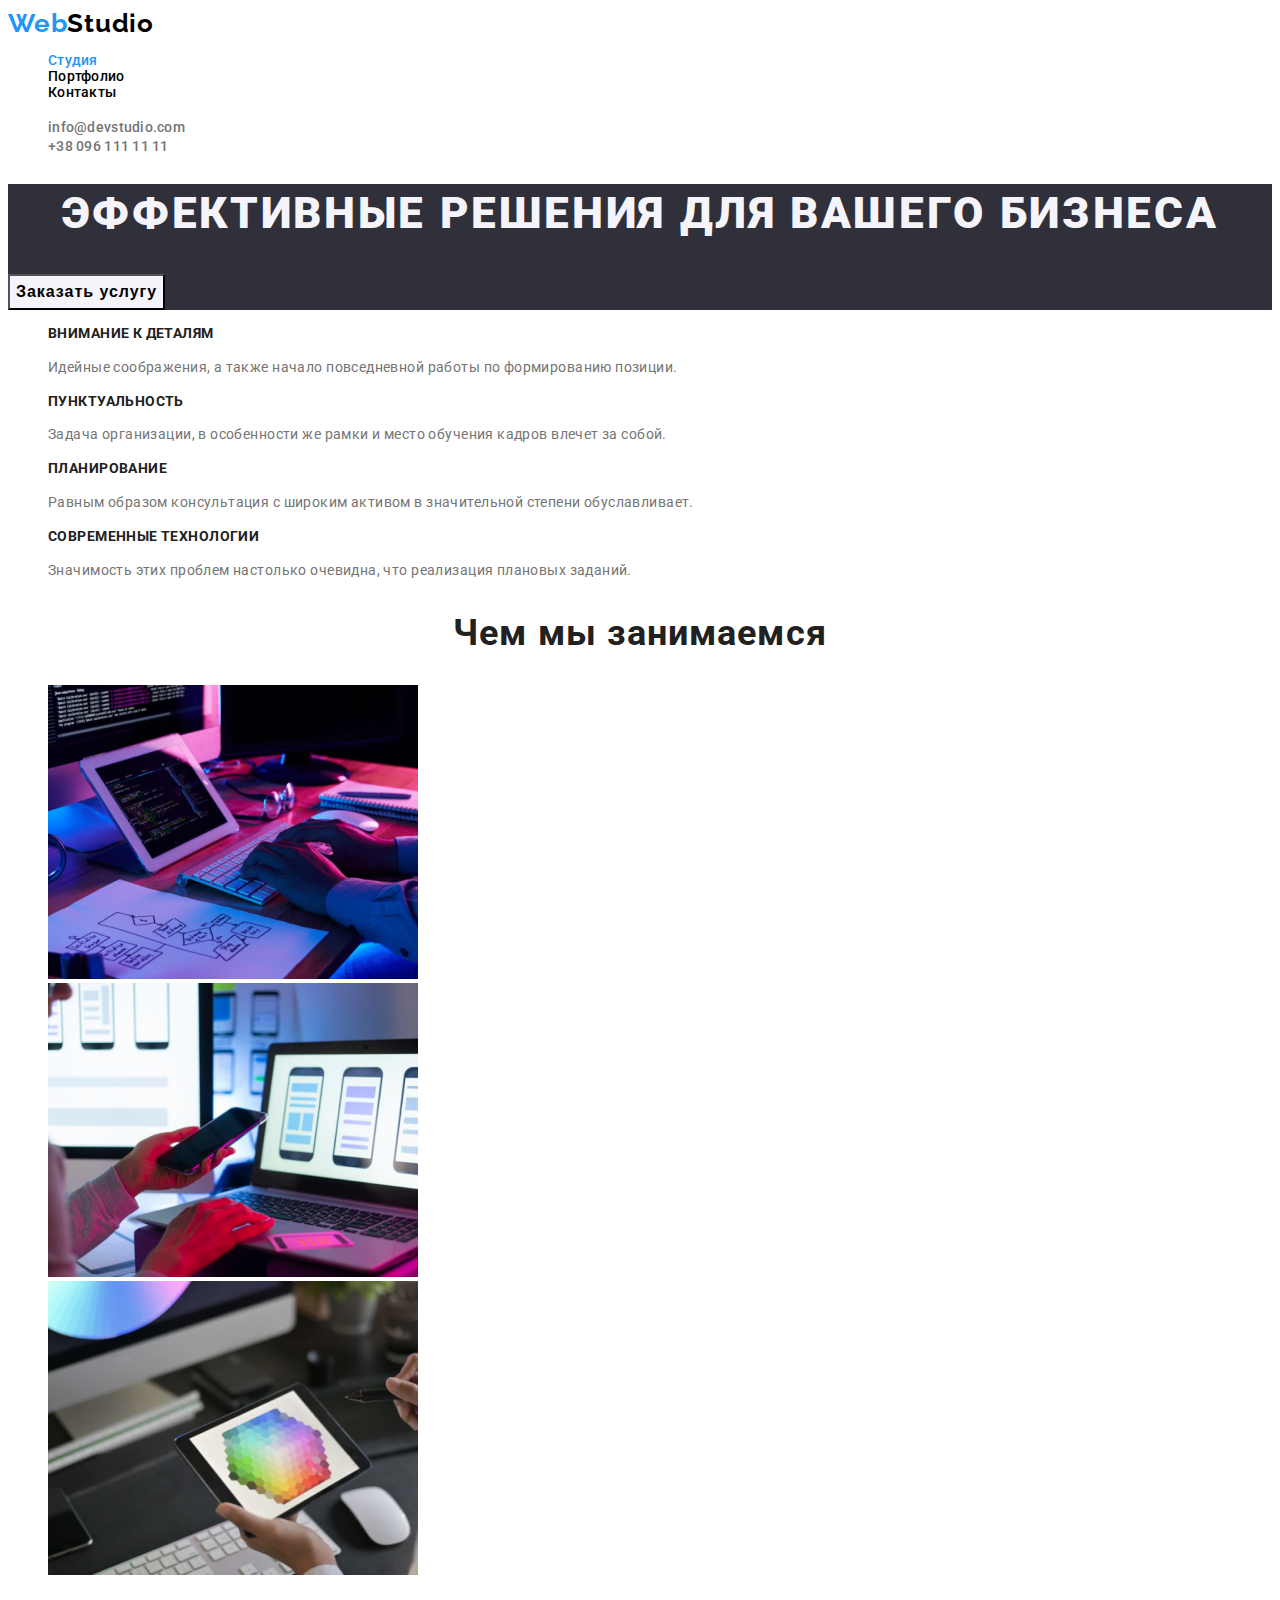
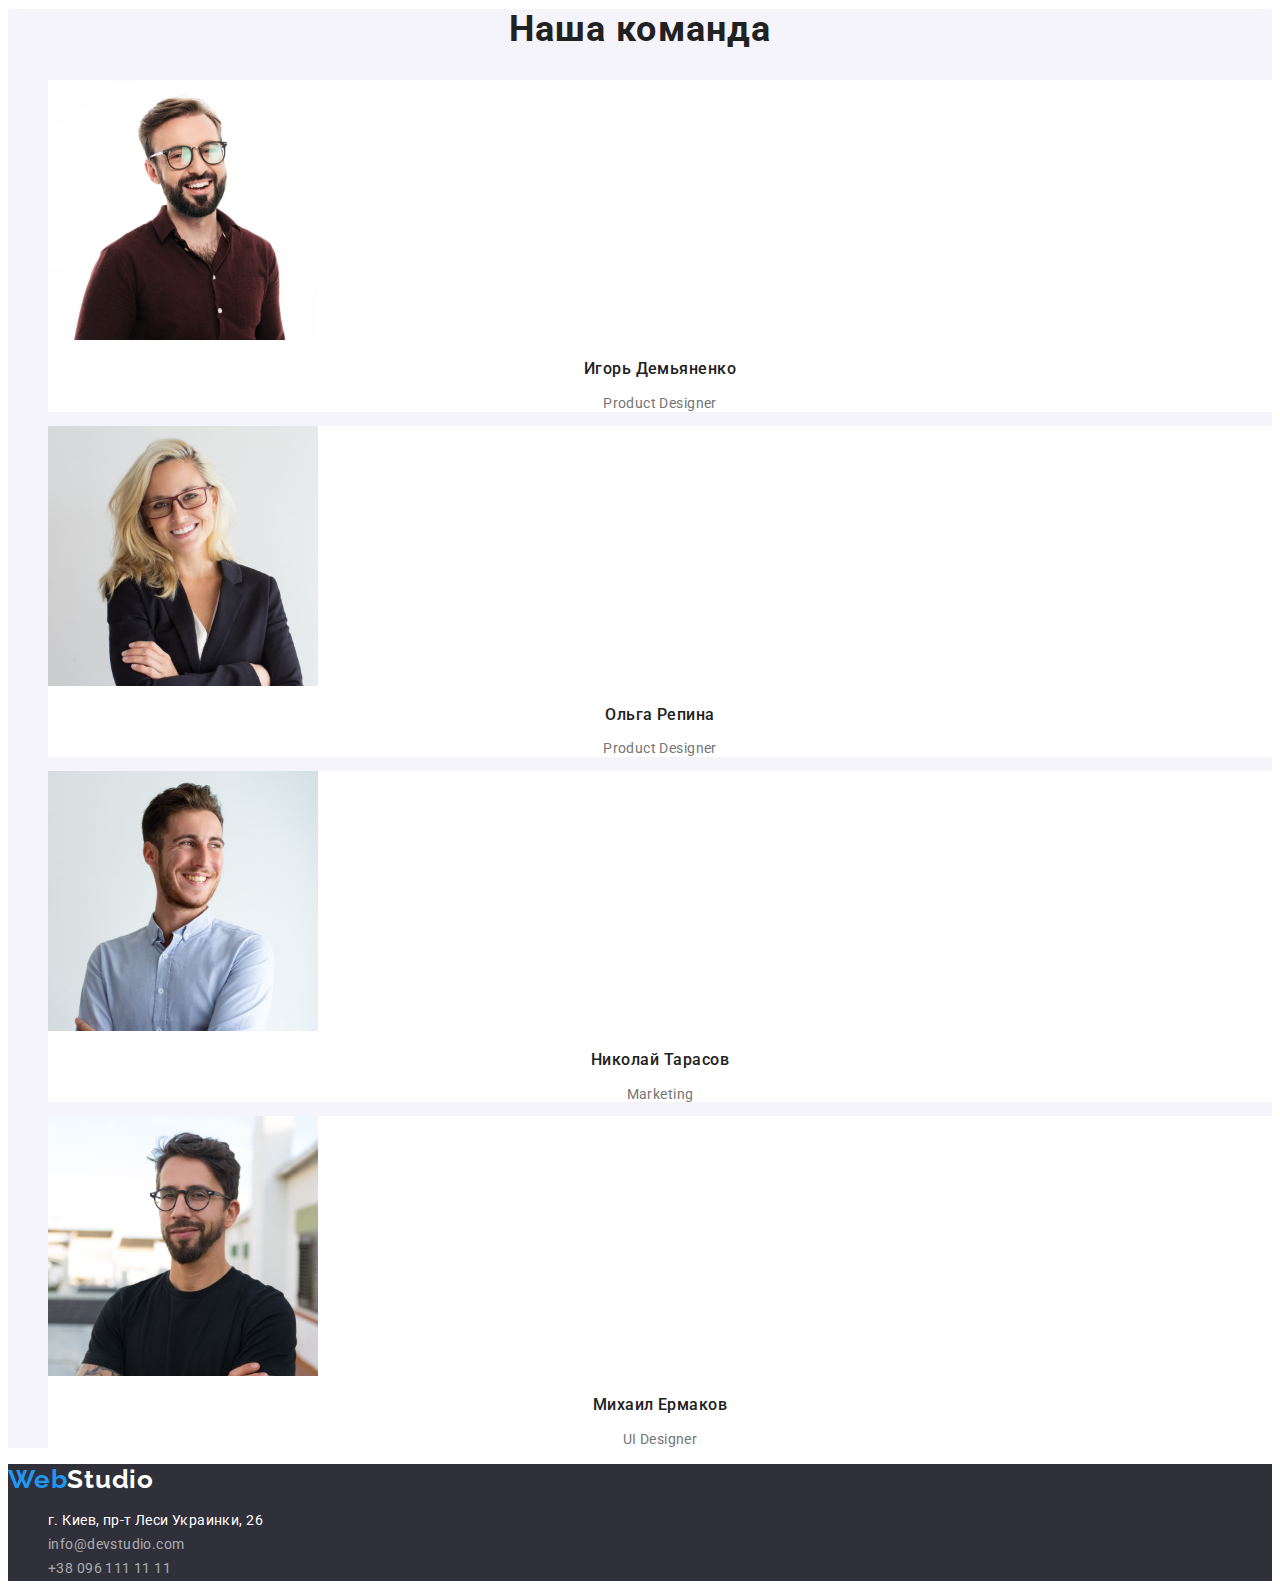
<file: index.html>
<!DOCTYPE html>
<html lang="ru">
<head>
    <meta charset="UTF-8">
    <meta http-equiv="X-UA-Compatible" content="IE=edge">
    <meta name="viewport" content="width=device-width, initial-scale=1.0">
    <title>Web Studio</title>
<link rel="preconnect" href="https://fonts.googleapis.com">
<link rel="preconnect" href="https://fonts.gstatic.com" crossorigin>
<link href="https://fonts.googleapis.com/css2?family=Raleway:wght@700&family=Roboto:wght@400;500;700;900&display=swap"
    rel="stylesheet">
    <link rel="stylesheet" href="./css/styles.css">
</head>
<body>
    <!--Header-->
    <header class="header">
        <nav class="header-nav">
            <a class="logo" href="./index.html"><span class="style-web">Web</span>Studio</a>
            <ul class="links">
                <li><a class="link-current" href="./index.html">Студия</a></li>
                <li><a class="link" href="./portfolio.html">Портфолио</a></li>
                <li><a class="link" href="#">Контакты</a></li>
            </ul>
        </nav>
            <ul class="contacts">
                <li><a class="link-mail" href="mailto:info@devstudio.com">info@devstudio.com</a></li>
                <li><a class="link-tel" href="tel:+380961111111">+38 096 111 11 11</a></li>
            </ul>
    </header>
    <!--MainText-->
    <main>
    <section class="main">
        <h1 class="hero-text">Эффективные решения для вашего бизнеса</h1>
        <button class="button" type="button">Заказать услугу</button>
    </section>
    <!--feature-->
    <section class="feature"> 
        <!-- <h2 class="hiden">Преимущества</h2> -->
        <ul class="feature-list">
            <li class="feature-item"><h3 class="title">Внимание к деталям</h3>
                <p class="text">Идейные соображения, а также начало повседневной работы по формированию позиции.</p>
            </li>
            <li class="feature-item"><h3 class="title">Пунктуальность</h3>
                <p class="text">Задача организации, в особенности же рамки и место обучения кадров влечет за собой.</p>
            </li>
            <li class="feature-item"><h3 class="title">Планирование</h3>
                <p class="text">Равным образом консультация с широким активом в значительной степени обуславливает.</p>
            </li>
            <li class="feature-item"><h3 class="title">Современные технологии</h3>
                <p class="text">Значимость этих проблем настолько очевидна, что реализация плановых заданий.</p>
            </li>
        </ul>
    </section>
     <!--Whatwedo-->
    <section class="project">
        <h2 class="section-title">Чем мы занимаемся</h2>
        <ul class="project-list">
        <li class="project-item"><img src="./images/whatwedo1.jpg" alt="Десктопные приложения" width="370" height="294"></li>
        <li class="project-item"><img src="./images/whatwedo2.jpg" alt="Мобильные приложения" width="370" height="294"></li>
        <li class="project-item"><img src="./images/whatwedo3.jpg" alt="Дизайнерские решения" width="370" height="294"></li>
        </ul>
    </section>
    <!--OurTeam-->
        <section class="team">
            <h2 class="section-title">Наша команда</h2>
            <ul class="team-list">
                <li class="team-item"><img src="./images/ihordemyanenko.jpg" alt="первый член команды Игорь Демьяненко" width="270"> 
                    <h3 class="name-title">Игорь Демьяненко</h3> 
                     <p class="position-text">Product Designer</p>
                </li>
                <li class="team-item"><img src="./images/olharepina.jpg" alt="второй член команды Ольга Репина" width="270"> 
                    <h3 class="name-title">Ольга Репина</h3> 
                     <p class="position-text">Product Designer</p>
                </li>
                <li class="team-item"><img src="./images/mykolatarasov.jpg" alt="третий член команды Николай Тарасов" width="270"> 
                     <h3 class="name-title">Николай Тарасов</h3> 
                     <p class="position-text">Marketing</p>
                </li>
                <li class="team-item"><img src="./images/mihayloermakov.jpg" alt="четвертый член команды Михаил Ермаков" width="270">
                    <h3 class="name-title">Михаил Ермаков</h3>
                    <p class="position-text">UI Designer</p></li>
            </ul>
        </section>
    </main>
    <!--Footer-->
    <footer class="footer">
        <a class="logo" href="./index.html"><span class="style-web">Web</span>Studio</a>
        <!--Address-->
        <address class="address-footer">
            <ul class="address-list">
            <li class="address-item">
                <a class="address-map" href="https://www.google.com/maps/place/%D0%B1%D1%83%D0%BB.+%D0%9B%D0%B5%D1%81%D0%B8+%D0%A3%D0%BA%D1%80%D0%B0%D0%B8%D0%BD%D0%BA%D0%B8,+26,+%D0%9A%D0%B8%D0%B5%D0%B2,+02000/@50.4265807,30.5361971,17z/data=!3m1!4b1!4m5!3m4!1s0x40d4cf0e033ecbe9:0x57a4dffefec77da0!8m2!3d50.4265807!4d30.5383858" >г. Киев, пр-т Леси Украинки, 26</a></li>
            <li class="address-item"><a class="address-mail" href="mailto:info@devstudio.com">info@devstudio.com</a></li>
            <li class="address-item"><a class="address-tel" href="tel:+380961111111">+38 096 111 11 11</a></li>
            </ul>
        </address>
    </footer>
</body>
</html>
</file>
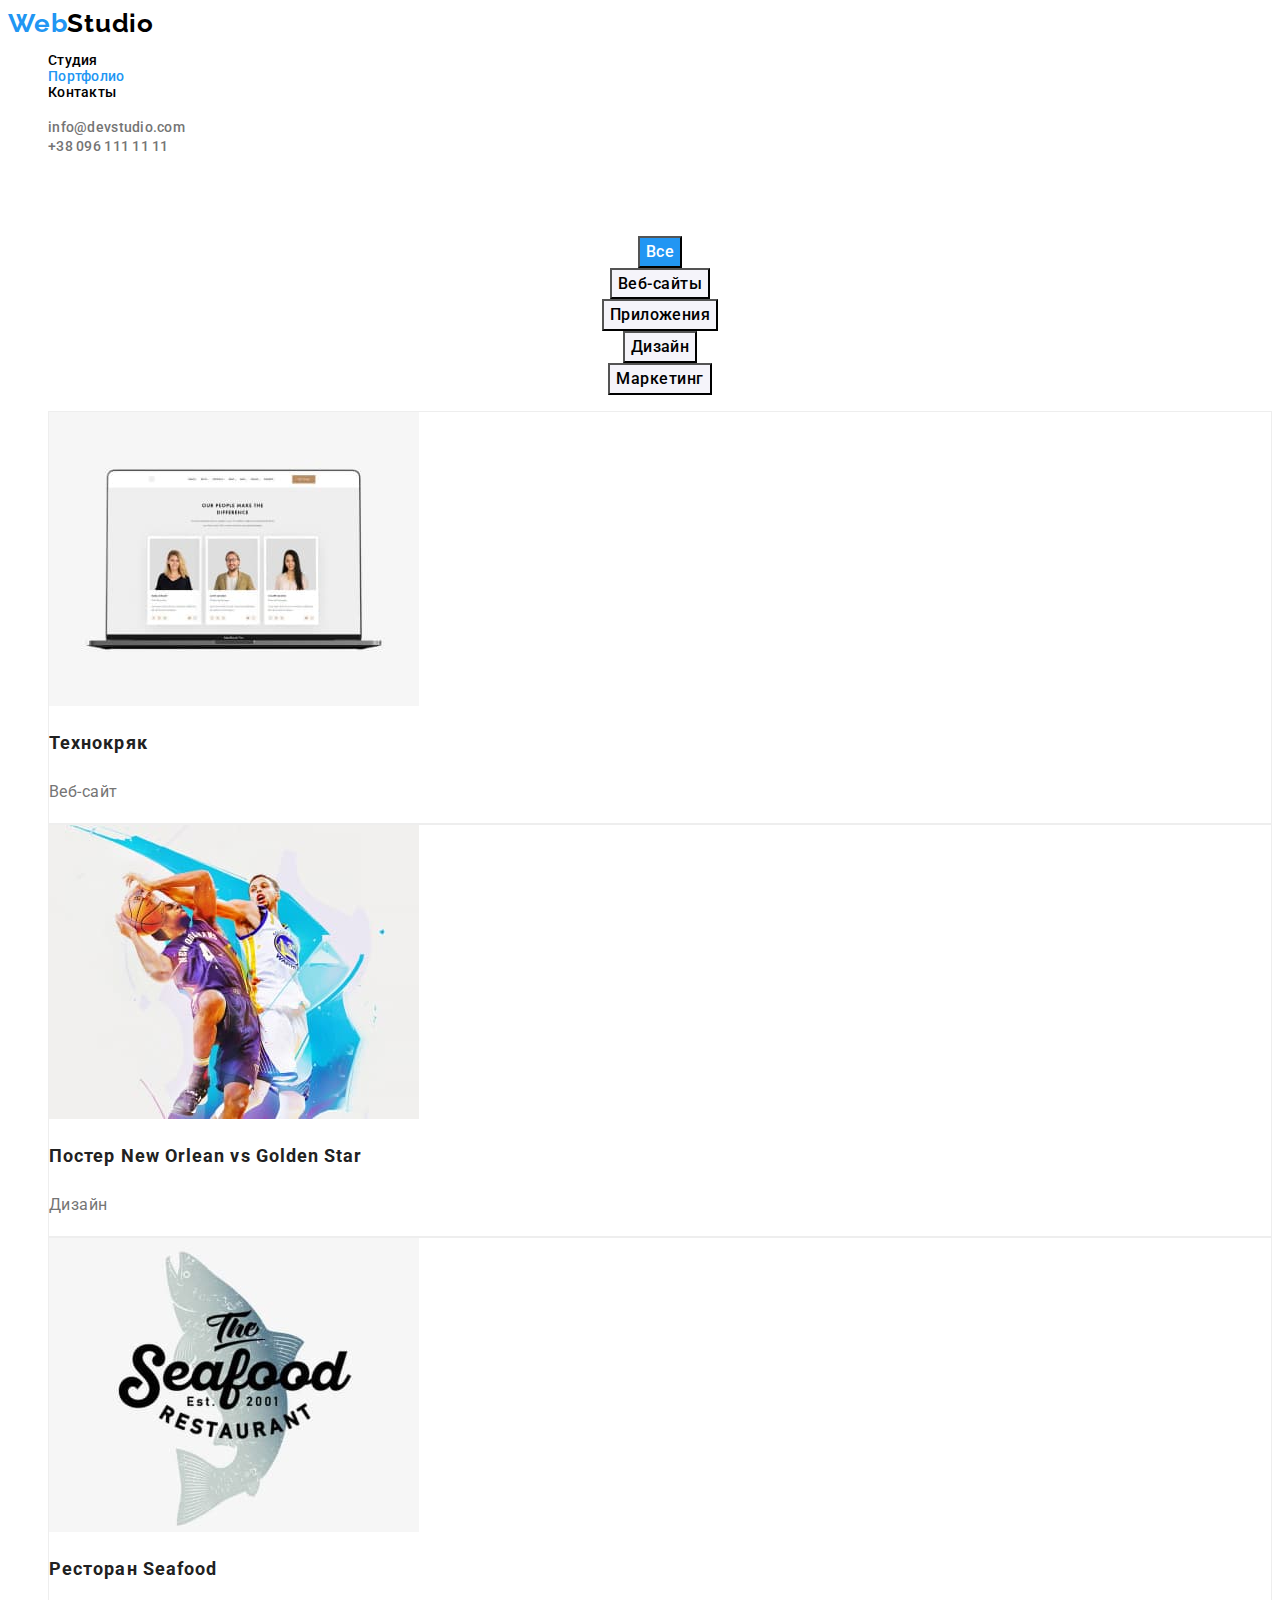
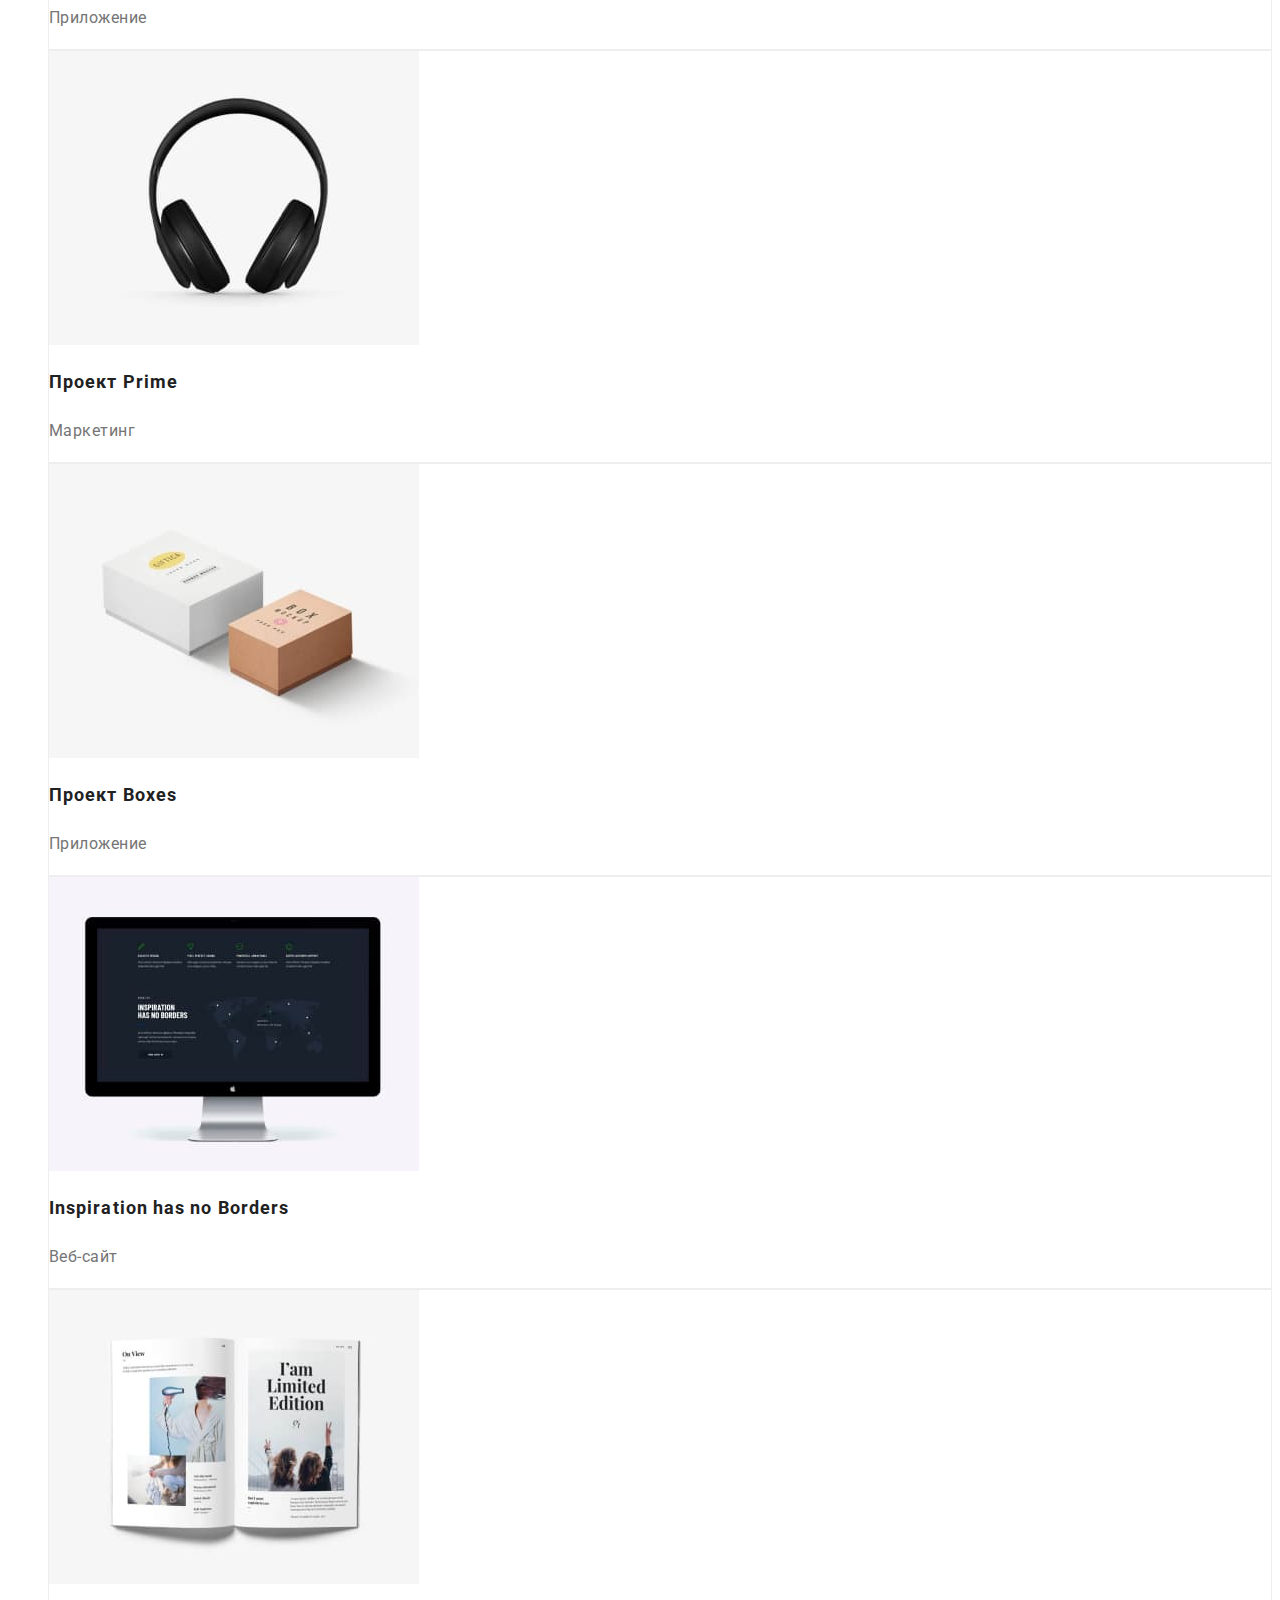
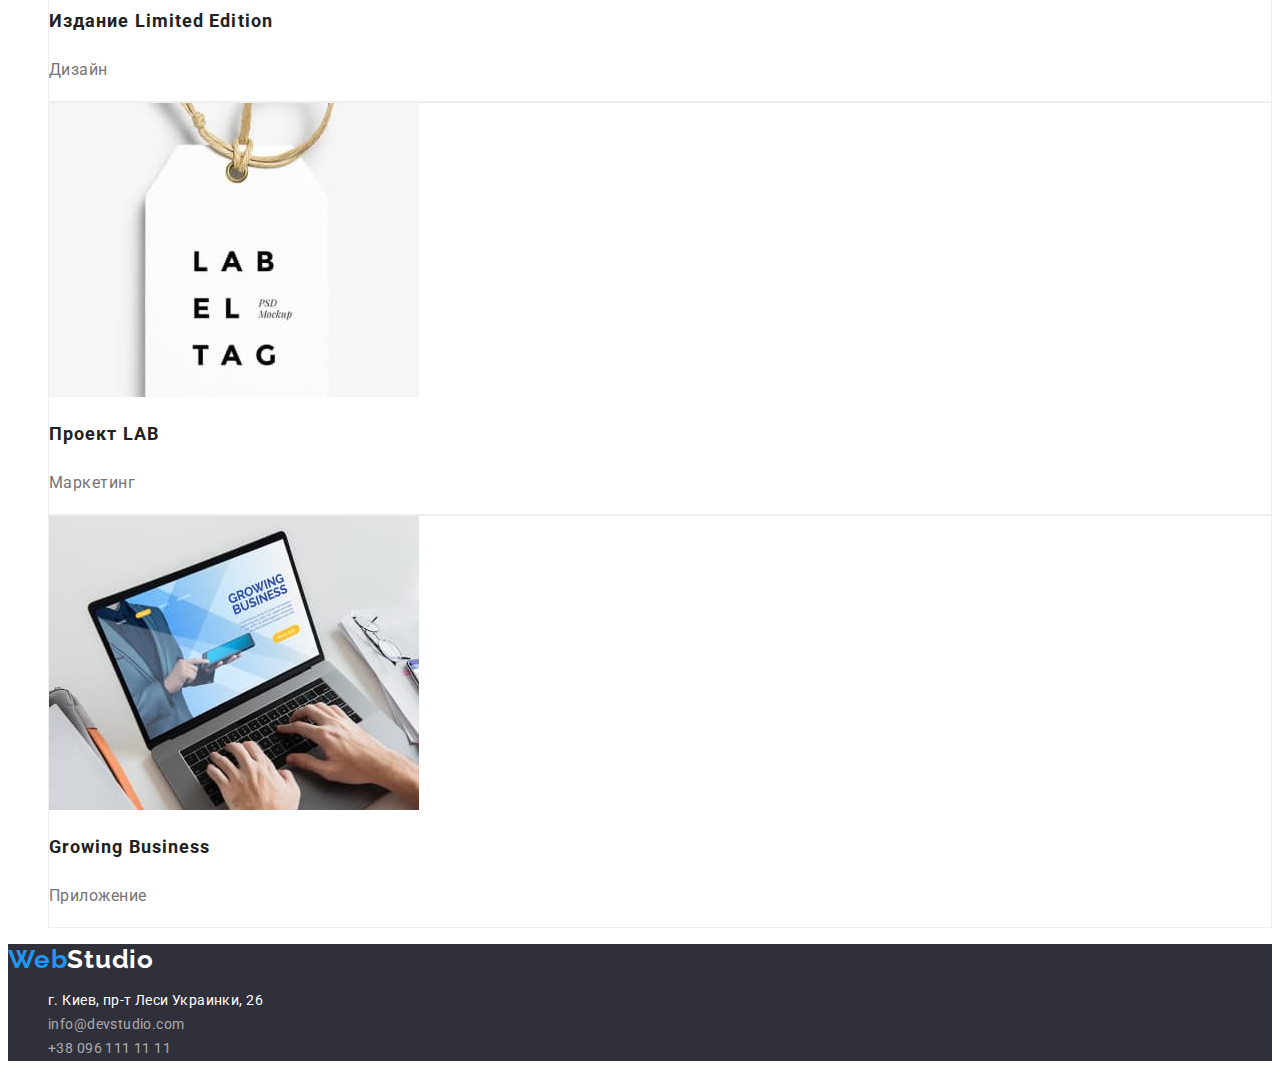
<file: portfolio.html>
<!DOCTYPE html>
<html lang="ru">
<head>
    <meta charset="UTF-8">
    <meta http-equiv="X-UA-Compatible" content="IE=edge">
    <meta name="viewport" content="width=device-width, initial-scale=1.0">
    <title>Portfolio</title>
    <link rel="preconnect" href="https://fonts.googleapis.com">
    <link rel="preconnect" href="https://fonts.gstatic.com" crossorigin>
    <link href="https://fonts.googleapis.com/css2?family=Raleway:wght@700&family=Roboto:wght@400;500;700;900&display=swap"
        rel="stylesheet">
    <link rel="stylesheet" href="./css/styles.css">
</head>
<body>
<!--Header-->
<header class="header">
    <nav class="header-nav">
        <a class="logo" href="./index.html"><span class="style-web">Web</span>Studio</a>
        <ul class="links">
            <li><a class="link" href="./index.html">Студия</a></li>
            <li><a class="link-current" href="./portfolio.html">Портфолио</a></li>
            <li><a class="link" href="#">Контакты</a></li>
        </ul>
    </nav>
    <ul class="contacts">
        <li><a class="link-mail" href="mailto:info@devstudio.com">info@devstudio.com</a></li>
        <li><a class="link-tel" href="tel:+380961111111">+38 096 111 11 11</a></li>
    </ul>
</header>
<!--MainText-->
 <main>
    <section class="portfolio">
        <h1 class="hiden">Портфолио</h1>
<!-- Filters -->
         <ul class="filter">
             <li class="filter-item"><button class="current-button" type="button">Все</button></li>
             <li class="filter-item"><button class="filter-button" type="button">Веб-сайты</button></li>
             <li class="filter-item"><button class="filter-button" type="button">Приложения</button></li>
             <li class="filter-item"><button class="filter-button" type="button">Дизайн</button></li>
             <li class="filter-item"><button class="filter-button" type="button">Маркетинг</button></li>
         </ul>
<!-- Projects -->
         <ul class="portfolio-list">
             <li class="portfolio-item p-one">
                 <img src="./images/technocryack.jpg" alt="Проэкт веб-сайта Технокряк" width="370">
                 <h2 class="portfolio-title">Технокряк</h2>
                 <p class="portfolio-text">Веб-сайт</p>
             </li>
             <li class="portfolio-item p-two">
                 <img src="./images/goldenstar.jpg" alt="Проэкт дизайна постера Новый Орлеан и Золотая звезда" width="370">
                 <h2 class="portfolio-title">Постер New Orlean vs Golden Star</h2>
                 <p class="portfolio-text">Дизайн</p>
             </li>
             <li class="portfolio-item p-three">
                 <img src="./images/seafood.jpg" alt="Проэкт приложения для рыбного ресторана Сиафуд" width="370">
                 <h2 class="portfolio-title">Ресторан Seafood</h2>
                 <p class="portfolio-text">Приложение</p>
             </li>
             <li class="portfolio-item p-four">
                 <img src="./images/prime.jpg" alt="Маркетинговый проэкт для компании Прайм" width="370">
                 <h2 class="portfolio-title">Проект Prime</h2>
                 <p class="portfolio-text">Маркетинг</p>
             </li>
             <li class="portfolio-item p-five">
                 <img src="./images/boxes.jpg" alt="Проэкт приложения Коробки" width="370">
                 <h2 class="portfolio-title">Проект Boxes</h2>
                 <p class="portfolio-text">Приложение</p>
             </li>
             <li class="portfolio-item p-six">
                 <img src="./images/noborders.jpg" alt="Проэкт для сайта Вдохновение не имеет границ" width="370">
                 <h2 class="portfolio-title">Inspiration has no Borders</h2>
                 <p class="portfolio-text">Веб-сайт</p>
             </li>
             <li class="portfolio-item p-seven">
                 <img src="./images/limitededition.jpg" alt="Проэкт дизайна для издания Ограниченный выпуск" width="370">
                 <h2 class="portfolio-title">Издание Limited Edition</h2>
                 <p class="portfolio-text">Дизайн</p>
             </li>
             <li class="portfolio-item p-eight">
                 <img src="./images/lab.jpg" alt="Маркетинговый проэкт для компании Лабораторный тег" width="370">
                 <h2 class="portfolio-title">Проект LAB</h2>
                 <p class="portfolio-text">Маркетинг</p>
             </li>
             <li class="portfolio-item p-nine">
                 <img src="./images/growingbusiness.jpg" alt="Проэкт приложения для Роста бизнеса" width="370">
                 <h2 class="portfolio-title">Growing Business</h2>
                 <p class="portfolio-text">Приложение</p>
             </li>
         </ul>         
     </section>
 </main>  
 <!--Footer-->
<footer class="footer">
    <a class="logo" href="./index.html"><span class="style-web">Web</span>Studio</a>
    <!--Address-->
    <address class="address-footer">
        <ul class="address-list">
            <li class="address-item">
                <a class="address-map"
                    href="https://www.google.com/maps/place/%D0%B1%D1%83%D0%BB.+%D0%9B%D0%B5%D1%81%D0%B8+%D0%A3%D0%BA%D1%80%D0%B0%D0%B8%D0%BD%D0%BA%D0%B8,+26,+%D0%9A%D0%B8%D0%B5%D0%B2,+02000/@50.4265807,30.5361971,17z/data=!3m1!4b1!4m5!3m4!1s0x40d4cf0e033ecbe9:0x57a4dffefec77da0!8m2!3d50.4265807!4d30.5383858">г.
                    Киев, пр-т Леси Украинки, 26</a>
            </li>
            <li class="address-item"><a class="address-mail" href="mailto:info@devstudio.com">info@devstudio.com</a>
            </li>
            <li class="address-item"><a class="address-tel" href="tel:+380961111111">+38 096 111 11 11</a></li>
        </ul>
    </address>
</footer>
</body>
</html>
</file>
<file: css/styles.css>
:root {--text-color: #000;
--hero-text: #fff;
--title:#212121;
--background-color: #fff;
--background-secondary: #E5E5E5;
--brand-color:#2196F3; 
--button-color:#F5F4FA;
--secondary-text: #757575;
--hero-footer-bg: #2F303A;}

body {
font-family: 'Roboto', sans-serif;
background-color: var(--background-color);
color: var(--text-color);
}
/* <--Header--> */
.header {
background-color: var(--background-color);
}
.logo {
font-family: 'Raleway';
font-weight: 700;
font-size: 26px;
line-height: 1.19;
letter-spacing: 0.03em;
color: var(--text-color);
text-decoration: none;}
.style-web {color: var(--brand-color);}
li {list-style: none;}
.links {
font-weight: 500;
font-size: 14px;
line-height: 1.14;
letter-spacing: 0.02em;
}

.link {text-decoration: none;
color: var(--text-color);}
.link:hover,
.link:focus {color: var(--brand-color);}
.link-current{
color: var(--brand-color);
text-decoration: none;
}
.link-mail:hover,
.link-mail:focus,
.link-tel:hover,
.link-tel:focus {color: var(--brand-color);}
.link-mail, .link-tel{
font-weight: 500;
font-size: 14px;
line-height: 1.14;
letter-spacing: 0.02em;
color: var(--secondary-text);
text-decoration: none;}

/* <--Main--> */
.main {background-color: var(--hero-footer-bg);}
/* <--Hero--> */
.hero-text{
color: var(--button-color);
font-weight: 900;
font-size: 44px;
line-height: 1.36;
text-align: center;
letter-spacing: 0.06em;
text-transform: uppercase;}
/* bg */
.button {
font-weight: 700;
font-size: 16px;
line-height: 1.88;
align-items: center;
text-align: center;
letter-spacing: 0.06em;
background: var(--button-color);
/* box-shadow: 0px, 4px, 4px, rgba(0, 0, 0, 0.15);
border-radius: 4px; */
}
.button:hover,
.button:focus {background-color: var(--brand-color);
color: var(--hero-text); cursor: pointer;}
/* Feature */
.hiden {opacity: 0;}
.title{
font-family: 'Roboto';
font-weight: 700;
font-size: 14px;
line-height: 1.14;
letter-spacing: 0.03em;
text-transform: uppercase;
color: var(--title);
}
.text{
font-size: 14px;
line-height: 1.71;
letter-spacing: 0.03em;
color:var(--secondary-text);
}
/* <--What-we-do--> */
.section-title {
font-weight: 700;
font-size: 36px;
line-height: 1.16;
text-align: center;
letter-spacing: 0.03em;
color: var(--title);
}
/* Our team */
.team {background-color: var(--button-color);}
.team-item{background-color: var(--background-color);}
.name-title {
font-weight: 500;
font-size: 16px;
line-height: 1.18;
text-align: center;
letter-spacing: 0.03em;
color: var(--title);}
.position-text {
font-size: 14px;
line-height: 1.18;
letter-spacing: 0.03em;
color: var(--secondary-text);
text-align: center;
}

/* footer */
.footer{background-color: var(--hero-footer-bg);}
.footer .logo{
color: var(--hero-text);
font-family: 'Raleway';
font-weight: 700;
font-size: 26px;
line-height: 1.19;
letter-spacing: 0.03em;
color: var(--hero-text);
text-decoration: none;}
/* address */
.address-footer{
font-size: 14px;
line-height: 1.71;
letter-spacing: 0.03em;
}
.address-mail:hover,
.address-mail:focus,
.address-tel:hover,
.address-tel:focus
{color: var(--brand-color);
}
.address-map, 
.address-mail, 
.address-tel{color: var(--hero-text);
text-decoration: none;
font-style: normal;
}
.address-mail,
.address-tel{color: rgba(255, 255, 255, 0.6);
}
        /* PORTFOLIO */


/* filters */
.filter {
text-align: center;
}
.filter .filter-button,
.current-button {
font-family: inherit;
font-weight: 500;
font-size: 16px;
line-height: 1.62;
letter-spacing: 0.03em;
}
.filter-button {
background: var(--button-color);
/* box-shadow: 0px, 4px, 4px, rgba(0, 0, 0, 0.15);
border-radius: 4px; */

}

.filter-button:hover,
.filter-button:focus {
background-color: var(--brand-color);
color: var(--hero-text);
cursor: pointer;
}
.filter-item .current-button {
background-color: var(--brand-color);
color: var(--hero-text);
cursor: pointer;
}

/* portfolio-list */

.portfolio-item{

background: #FFFFFF;
border: 1px solid #EEEEEE;
box-sizing: border-box;
}

.portfolio-title {
font-weight: 700;
font-size: 18px;
line-height: 2.0;
letter-spacing: 0.06em;
color: var(--title);
}
.portfolio-text{font-size: 16px;
line-height: 1.88;
letter-spacing: 0.03em;
color: var(--secondary-text);
}
</file>
